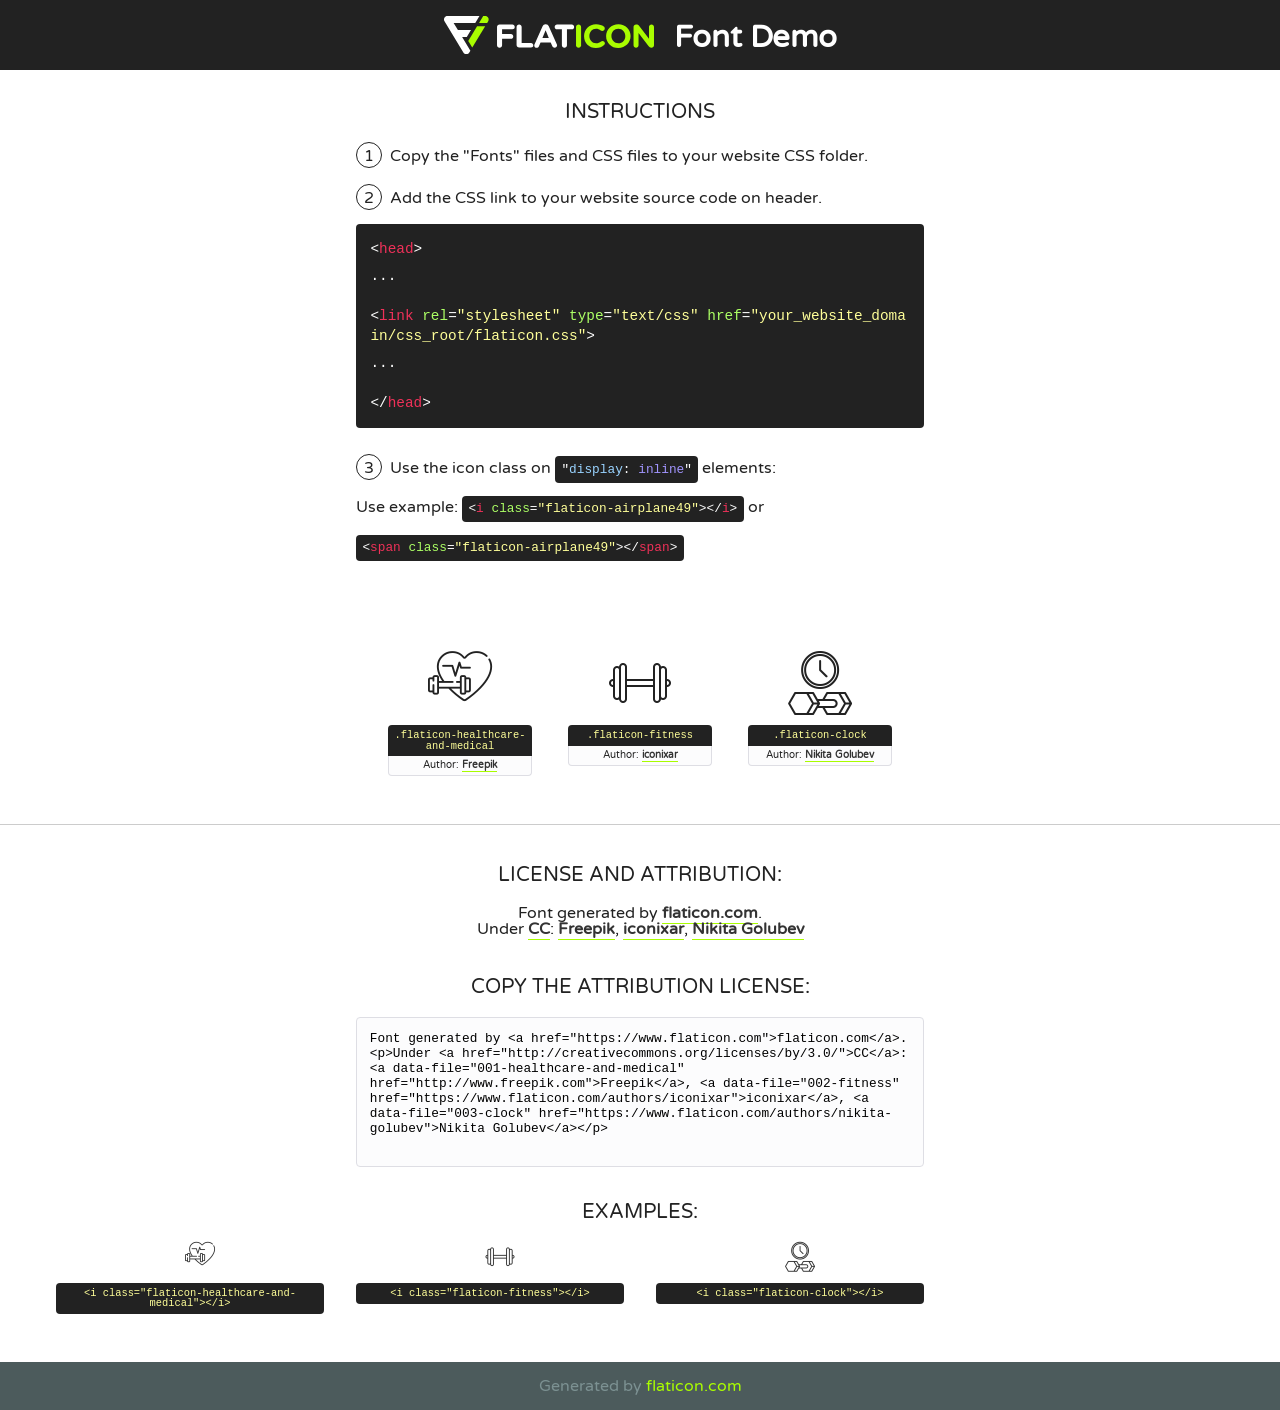
<file: barber/assets/fonts/flaticon.html>
<!DOCTYPE html>
<!--
  Flaticon icon font: Flaticon
  Creation date: 16/05/2020 07:37
-->
<html>
<!DOCTYPE html>
<html>

<head>
    <title>Flaticon WebFont</title>
    <link href="http://fonts.googleapis.com/css?family=Varela+Round" rel="stylesheet" type="text/css" />
    <link rel="stylesheet" type="text/css" href="flaticon.css">
    <meta charset="UTF-8">
    <style>
    html, body, div, span, applet, object, iframe,
    h1, h2, h3, h4, h5, h6, p, blockquote, pre,
    a, abbr, acronym, address, big, cite, code,
    del, dfn, em, img, ins, kbd, q, s, samp,
    small, strike, strong, sub, sup, tt, var,
    b, u, i, center,
    dl, dt, dd, ol, ul, li,
    fieldset, form, label, legend,
    table, caption, tbody, tfoot, thead, tr, th, td,
    article, aside, canvas, details, embed, 
    figure, figcaption, footer, header, hgroup, 
    menu, nav, output, ruby, section, summary,
    time, mark, audio, video {
        margin: 0;
        padding: 0;
        border: 0;
        font-size: 100%;
        font: inherit;
        vertical-align: baseline;
    }
    /* HTML5 display-role reset for older browsers */
    article, aside, details, figcaption, figure, 
    footer, header, hgroup, menu, nav, section {
        display: block;
    }
    body {
        line-height: 1;
    }
    ol, ul {
        list-style: none;
    }
    blockquote, q {
        quotes: none;
    }
    blockquote:before, blockquote:after,
    q:before, q:after {
        content: '';
        content: none;
    }
    table {
        border-collapse: collapse;
        border-spacing: 0;
    }
    body {
        font-family: 'Varela Round', Helvetica, Arial, sans-serif;
        font-size: 16px;
        color: #222;
    }
    a {
        color: #333;
        border-bottom: 1px solid #a9fd00;
        font-weight: bold;
        text-decoration: none;
    }
    * {
        -moz-box-sizing: border-box;
        -webkit-box-sizing: border-box;
        box-sizing: border-box;
        margin: 0;
        padding: 0;
    }
    [class^="flaticon-"]:before, [class*=" flaticon-"]:before, [class^="flaticon-"]:after, [class*=" flaticon-"]:after {
        font-family: Flaticon;
        font-size: 30px;
        font-style: normal;
        margin-left: 20px;
        color: #333;
    }
    .wrapper {
        max-width: 600px;
        margin: auto;
        padding: 0 1em;
    }
    .title {
        font-size: 1.25em;
        text-align: center;
        margin-bottom: 1em;
        text-transform: uppercase;
    }
    header {
        text-align: center;
        background-color: #222;
        color: #fff;
        padding: 1em;
    }
    header .logo {
        width: 210px;
        height: 38px;
        display: inline-block;
        vertical-align: middle;
        margin-right: 1em;
        border: none;
    }
    header strong {
        font-size: 1.95em;
        font-weight: bold;
        vertical-align: middle;
        margin-top: 5px;
        display: inline-block;
    }
    .demo {
        margin: 2em auto;
        line-height: 1.25em;
    }
    .demo ul li {
        margin-bottom: 1em;
    }
    .demo ul li .num {
        color: #222;
        border-radius: 20px;
        display: inline-block;
        width: 26px;
        padding: 3px;
        height: 26px;
        text-align: center;
        margin-right: 0.5em;
        border: 1px solid #222;
    }
    .demo ul li code {
        background-color: #222;
        border-radius: 4px;
        padding: 0.25em 0.5em;
        display: inline-block;
        color: #fff;
        font-family: Consolas,Monaco,Lucida Console,Liberation Mono,DejaVu Sans Mono,Bitstream Vera Sans Mono,Courier New, monospace;
        font-weight: lighter;
        margin-top: 1em;
        font-size: 0.8em;
        word-break: break-all;
    }
    .demo ul li code.big {
        padding: 1em;
        font-size: 0.9em;
    }
    .demo ul li code .red {
        color: #EF3159;
    }
    .demo ul li code .green {
        color: #ACFF65;
    }
    .demo ul li code .yellow {
        color: #FFFF99;
    }
    .demo ul li code .blue {
        color: #99D3FF;
    }
    .demo ul li code .purple {
        color: #A295FF;
    }
    .demo ul li code .dots {
        margin-top: 0.5em;
        display: block;
    }
    #glyphs {
        border-bottom: 1px solid #ccc;
        padding: 2em 0;
        text-align: center;
    }
    .glyph {
        display: inline-block;
        width: 9em;
        margin: 1em;
        text-align: center;
        vertical-align: top;
        background: #FFF;
    }
    .glyph .glyph-icon {
        padding: 10px;
        display: block;
        font-family:"Flaticon";
        font-size: 64px;
        line-height: 1;
    }
    .glyph .glyph-icon:before {
        font-size: 64px;
        color: #222;
        margin-left: 0;
    }
    .class-name {
        font-size: 0.65em;
        background-color: #222;
        color: #fff;
        border-radius: 4px 4px 0 0;
        padding: 0.5em;
        color: #FFFF99;
        font-family: Consolas,Monaco,Lucida Console,Liberation Mono,DejaVu Sans Mono,Bitstream Vera Sans Mono,Courier New, monospace;
    }
    .author-name {
        font-size: 0.6em;
        background-color: #fcfcfd;
        border: 1px solid #DEDEE4;
        border-top: 0;
        border-radius: 0 0 4px 4px;
        padding: 0.5em;
    }
    .class-name:last-child {
        font-size: 10px;
        color:#888;
    }
    .class-name:last-child a {
        font-size: 10px;
        color:#555;
    }
    .class-name:last-child a:hover {
        color:#a9fd00;
    }
    .glyph > input {
        display: block;
        width: 100px;
        margin: 5px auto;
        text-align: center;
        font-size: 12px;
        cursor: text;
    }
    .glyph > input.icon-input {
        font-family:"Flaticon";
        font-size: 16px;
        margin-bottom: 10px;
    }
    .attribution .title {
        margin-top: 2em;
    }
    .attribution textarea {
        background-color: #fcfcfd;
        padding: 1em;
        border: none;
        box-shadow: none;
        border: 1px solid #DEDEE4;
        border-radius: 4px;
        resize: none;
        width: 100%;
        height: 150px;
        font-size: 0.8em;
        font-family: Consolas,Monaco,Lucida Console,Liberation Mono,DejaVu Sans Mono,Bitstream Vera Sans Mono,Courier New, monospace;
        -webkit-appearance: none;
    }
    .iconsuse {
        margin: 2em auto;
        text-align: center;
        max-width: 1200px;
    }
    .iconsuse:after {
        content: '';
        display: table;
        clear: both;
    }
    .iconsuse .image {
        float: left;
        width: 25%;
        padding: 0 1em;
    }
    .iconsuse .image p {
        margin-bottom: 1em;
    }
    .iconsuse .image span {
        display: block;
        font-size: 0.65em;
        background-color: #222;
        color: #fff;
        border-radius: 4px;
        padding: 0.5em;
        color: #FFFF99;
        margin-top: 1em;
        font-family: Consolas,Monaco,Lucida Console,Liberation Mono,DejaVu Sans Mono,Bitstream Vera Sans Mono,Courier New, monospace;
    }
    #footer {
        text-align: center;
        background-color: #4C5B5C;
        color: #7c9192;
        padding: 1em;
    }
    #footer a {
        border: none;
        color: #a9fd00;
        font-weight: normal;
    }
    @media (max-width: 960px) {
        .iconsuse .image {
            width: 50%;
        }
    }
    @media (max-width: 560px) {
        .iconsuse .image {
            width: 100%;
        }
    }
    </style>
</head>

<body class="characters-off">

    <header>
        <a href="https://www.flaticon.com" target="_blank" class="logo">
            <svg version="1.1" xmlns="http://www.w3.org/2000/svg" xmlns:xlink="http://www.w3.org/1999/xlink" xmlns:a="http://ns.adobe.com/AdobeSVGViewerExtensions/3.0/" viewBox="0 0 560.875 102.036" enable-background="new 0 0 560.875 102.036" xml:space="preserve">
                <defs>
                </defs>
                <g>
                    <g class="letters">
                        <path fill="#ffffff" d="M141.596,29.675c0-3.777,2.985-6.767,6.764-6.767h34.438c3.426,0,6.15,2.728,6.15,6.15
                        c0,3.43-2.724,6.149-6.15,6.149h-27.674v13.091h23.719c3.429,0,6.151,2.724,6.151,6.15c0,3.43-2.723,6.149-6.151,6.149h-23.719
                        v17.574c0,3.773-2.986,6.761-6.764,6.761c-3.779,0-6.764-2.989-6.764-6.761V29.675z"></path>
                        <path fill="#ffffff" d="M193.844,29.149c0-3.781,2.985-6.767,6.764-6.767c3.776,0,6.763,2.985,6.763,6.767v42.957h25.039
                        c3.426,0,6.149,2.726,6.149,6.153c0,3.425-2.723,6.15-6.149,6.15h-31.802c-3.779,0-6.764-2.986-6.764-6.768V29.149z"></path>
                        <path fill="#ffffff" d="M241.891,75.71l21.438-48.407c1.492-3.341,4.215-5.357,7.906-5.357h0.792
                        c3.686,0,6.323,2.017,7.815,5.357l21.439,48.407c0.436,0.967,0.701,1.845,0.701,2.723c0,3.602-2.809,6.501-6.414,6.501
                        c-3.161,0-5.269-1.845-6.499-4.655l-4.132-9.661h-27.059l-4.301,10.102c-1.144,2.631-3.426,4.214-6.237,4.214
                        c-3.517,0-6.24-2.81-6.24-6.325C241.1,77.64,241.451,76.677,241.891,75.71z M279.932,58.666l-8.521-20.297l-8.526,20.297H279.932
                        z"></path>
                        <path fill="#ffffff" d="M314.864,35.387H301.86c-3.429,0-6.239-2.813-6.239-6.238c0-3.429,2.811-6.24,6.239-6.24h39.533
                        c3.426,0,6.237,2.811,6.237,6.24c0,3.425-2.811,6.238-6.237,6.238h-13.001v42.785c0,3.773-2.99,6.761-6.764,6.761
                        c-3.779,0-6.764-2.989-6.764-6.761V35.387z"></path>
                        <path fill="#A9FD00" d="M352.615,29.149c0-3.781,2.985-6.767,6.767-6.767c3.774,0,6.761,2.985,6.761,6.767v49.024
                        c0,3.773-2.987,6.761-6.761,6.761c-3.781,0-6.767-2.989-6.767-6.761V29.149z"></path>
                        <path fill="#A9FD00" d="M374.132,53.836v-0.179c0-17.481,13.178-31.801,32.065-31.801c9.22,0,15.459,2.458,20.557,6.238
                        c1.402,1.054,2.637,2.985,2.637,5.357c0,3.692-2.985,6.59-6.681,6.59c-1.845,0-3.071-0.702-4.044-1.319
                        c-3.776-2.813-7.729-4.393-12.562-4.393c-10.364,0-17.831,8.611-17.831,19.154v0.173c0,10.542,7.291,19.329,17.831,19.329
                        c5.715,0,9.492-1.756,13.359-4.834c1.049-0.874,2.458-1.491,4.039-1.491c3.429,0,6.325,2.813,6.325,6.236
                        c0,2.106-1.056,3.78-2.282,4.834c-5.539,4.834-12.036,7.733-21.878,7.733C387.572,85.464,374.132,71.493,374.132,53.836z"></path>
                        <path fill="#A9FD00" d="M433.009,53.836v-0.179c0-17.481,13.79-31.801,32.766-31.801c18.981,0,32.592,14.143,32.592,31.628v0.173
                        c0,17.483-13.785,31.807-32.769,31.807C446.625,85.464,433.009,71.32,433.009,53.836z M484.224,53.836v-0.179
                        c0-10.539-7.725-19.326-18.626-19.326c-10.893,0-18.449,8.611-18.449,19.154v0.173c0,10.542,7.73,19.329,18.626,19.329
                        C476.676,72.986,484.224,64.378,484.224,53.836z"></path>
                        <path fill="#A9FD00" d="M506.233,29.321c0-3.774,2.99-6.763,6.767-6.763h1.401c3.252,0,5.183,1.583,7.029,3.953l26.093,34.265
                        V29.059c0-3.692,2.99-6.677,6.681-6.677c3.683,0,6.671,2.985,6.671,6.677v48.934c0,3.78-2.987,6.765-6.764,6.765h-0.436
                        c-3.257,0-5.188-1.581-7.034-3.953l-27.056-35.492v32.944c0,3.687-2.985,6.676-6.678,6.676c-3.683,0-6.673-2.989-6.673-6.676
                        V29.321z"></path>
                    </g>
                    <g class="insignia">
                        <path fill="#ffffff" d="M48.372,56.137h12.517l11.156-18.537H37.186L25.688,18.539h57.825L94.668,0H9.271
                        C5.925,0,2.842,1.801,1.198,4.716c-1.644,2.907-1.593,6.482,0.134,9.343l50.38,83.501c1.678,2.781,4.689,4.476,7.938,4.476
                        c3.246,0,6.257-1.695,7.935-4.476l2.898-4.804L48.372,56.137z"></path>
                        <g class="i">
                            <path fill="#A9FD00" d="M93.575,18.539h0.031v0.004l21.652,0.004l2.705-4.488c1.727-2.861,1.778-6.436,0.133-9.343
                            C116.454,1.801,113.371,0,110.026,0h-5.294L93.575,18.539z"></path>
                            <polygon fill="#A9FD00" points="88.291,27.356 64.725,66.486 75.519,84.404 109.942,27.356"></polygon>
                        </g>
                    </g>
                </g>
            </svg>
        </a>
        <strong>Font Demo</strong>
    </header>


    <section class="demo wrapper">

        <p class="title">Instructions</p>

        <ul>
            <li>
                <span class="num">1</span>Copy the "Fonts" files and CSS files to your website CSS folder.
            </li>
            <li>
                <span class="num">2</span>Add the CSS link to your website source code on header.
                <code class="big">
                    &lt;<span class="red">head</span>&gt;
                    <br/><span class="dots">...</span>
                    <br/>&lt;<span class="red">link</span> <span class="green">rel</span>=<span class="yellow">"stylesheet"</span> <span class="green">type</span>=<span class="yellow">"text/css"</span> <span class="green">href</span>=<span class="yellow">"your_website_domain/css_root/flaticon.css"</span>&gt;
                    <br/><span class="dots">...</span>
                    <br/>&lt;/<span class="red">head</span>&gt;
                </code>
            </li>

            <li>
                <p>
                    <span class="num">3</span>Use the icon class on <code>"<span class="blue">display</span>:<span class="purple"> inline</span>"</code> elements:
                    <br />
                    Use example: <code>&lt;<span class="red">i</span> <span class="green">class</span>=<span class="yellow">&quot;flaticon-airplane49&quot;</span>&gt;&lt;/<span class="red">i</span>&gt;</code> or <code>&lt;<span class="red">span</span> <span class="green">class</span>=<span class="yellow">&quot;flaticon-airplane49&quot;</span>&gt;&lt;/<span class="red">span</span>&gt;</code>
            </li>
        </ul>

    </section>




   <section id="glyphs">          
    
      
        <div class="glyph"><div class="glyph-icon flaticon-healthcare-and-medical"></div>
            <div class="class-name">.flaticon-healthcare-and-medical</div>
            <div class="author-name">Author: <a data-file="001-healthcare-and-medical" href="http://www.freepik.com">Freepik</a> </div> 
        </div>        
        
        <div class="glyph"><div class="glyph-icon flaticon-fitness"></div>
            <div class="class-name">.flaticon-fitness</div>
            <div class="author-name">Author: <a data-file="002-fitness" href="https://www.flaticon.com/authors/iconixar">iconixar</a> </div> 
        </div>        
        
        <div class="glyph"><div class="glyph-icon flaticon-clock"></div>
            <div class="class-name">.flaticon-clock</div>
            <div class="author-name">Author: <a data-file="003-clock" href="https://www.flaticon.com/authors/nikita-golubev">Nikita Golubev</a> </div> 
        </div>        
        

    </section>



    <section class="attribution wrapper"   style="text-align:center;">

      <div class="title">License and attribution:</div><div class="attrDiv">Font generated by <a href="https://www.flaticon.com">flaticon.com</a>. <div><p>Under <a href="http://creativecommons.org/licenses/by/3.0/">CC</a>: <a data-file="001-healthcare-and-medical" href="http://www.freepik.com">Freepik</a>, <a data-file="002-fitness" href="https://www.flaticon.com/authors/iconixar">iconixar</a>, <a data-file="003-clock" href="https://www.flaticon.com/authors/nikita-golubev">Nikita Golubev</a></p>  </div>
      </div>
      <div class="title">Copy the Attribution License:</div>

    <textarea onclick="this.focus();this.select();">Font generated by &lt;a href=&quot;https://www.flaticon.com&quot;&gt;flaticon.com&lt;/a&gt;. <p>Under <a href="http://creativecommons.org/licenses/by/3.0/">CC</a>: <a data-file="001-healthcare-and-medical" href="http://www.freepik.com">Freepik</a>, <a data-file="002-fitness" href="https://www.flaticon.com/authors/iconixar">iconixar</a>, <a data-file="003-clock" href="https://www.flaticon.com/authors/nikita-golubev">Nikita Golubev</a></p>  
     </textarea>

    </section>

    <section class="iconsuse">

          <div class="title">Examples:</div>            
             
            <div class="image">
                <p>
                    <i class="glyph-icon flaticon-healthcare-and-medical"></i> 
                    <span>&lt;i class=&quot;flaticon-healthcare-and-medical&quot;&gt;&lt;/i&gt;</span>
                </p>
            </div>
            
            <div class="image">
                <p>
                    <i class="glyph-icon flaticon-fitness"></i> 
                    <span>&lt;i class=&quot;flaticon-fitness&quot;&gt;&lt;/i&gt;</span>
                </p>
            </div>
            
            <div class="image">
                <p>
                    <i class="glyph-icon flaticon-clock"></i> 
                    <span>&lt;i class=&quot;flaticon-clock&quot;&gt;&lt;/i&gt;</span>
                </p>
            </div>
                       
        </div>
                            
    </section>

<div id="footer">
    <div>Generated by <a href="https://www.flaticon.com">flaticon.com</a>
    </div>
</div>



</body>
</html>
</file>
<file: barber/assets/fonts/flaticon.css>
/*
  	Flaticon icon font: Flaticon
  	Creation date: 16/05/2020 07:37
  	*/

@font-face {
  font-family: "Flaticon";
  src: url("./Flaticon.eot");
  src: url("./Flaticon.eot?#iefix") format("embedded-opentype"),
       url("./Flaticon.woff2") format("woff2"),
       url("./Flaticon.woff") format("woff"),
       url("./Flaticon.ttf") format("truetype"),
       url("./Flaticon.svg#Flaticon") format("svg");
  font-weight: normal;
  font-style: normal;
}

@media screen and (-webkit-min-device-pixel-ratio:0) {
  @font-face {
    font-family: "Flaticon";
    src: url("./Flaticon.svg#Flaticon") format("svg");
  }
}

[class^="flaticon-"]:before, [class*=" flaticon-"]:before,
[class^="flaticon-"]:after, [class*=" flaticon-"]:after {   
  font-family: Flaticon;
        font-size: 20px;
font-style: normal;
margin-left: 20px;
}

.flaticon-healthcare-and-medical:before { content: "\f100"; }
.flaticon-fitness:before { content: "\f101"; }
.flaticon-clock:before { content: "\f102"; }
</file>
